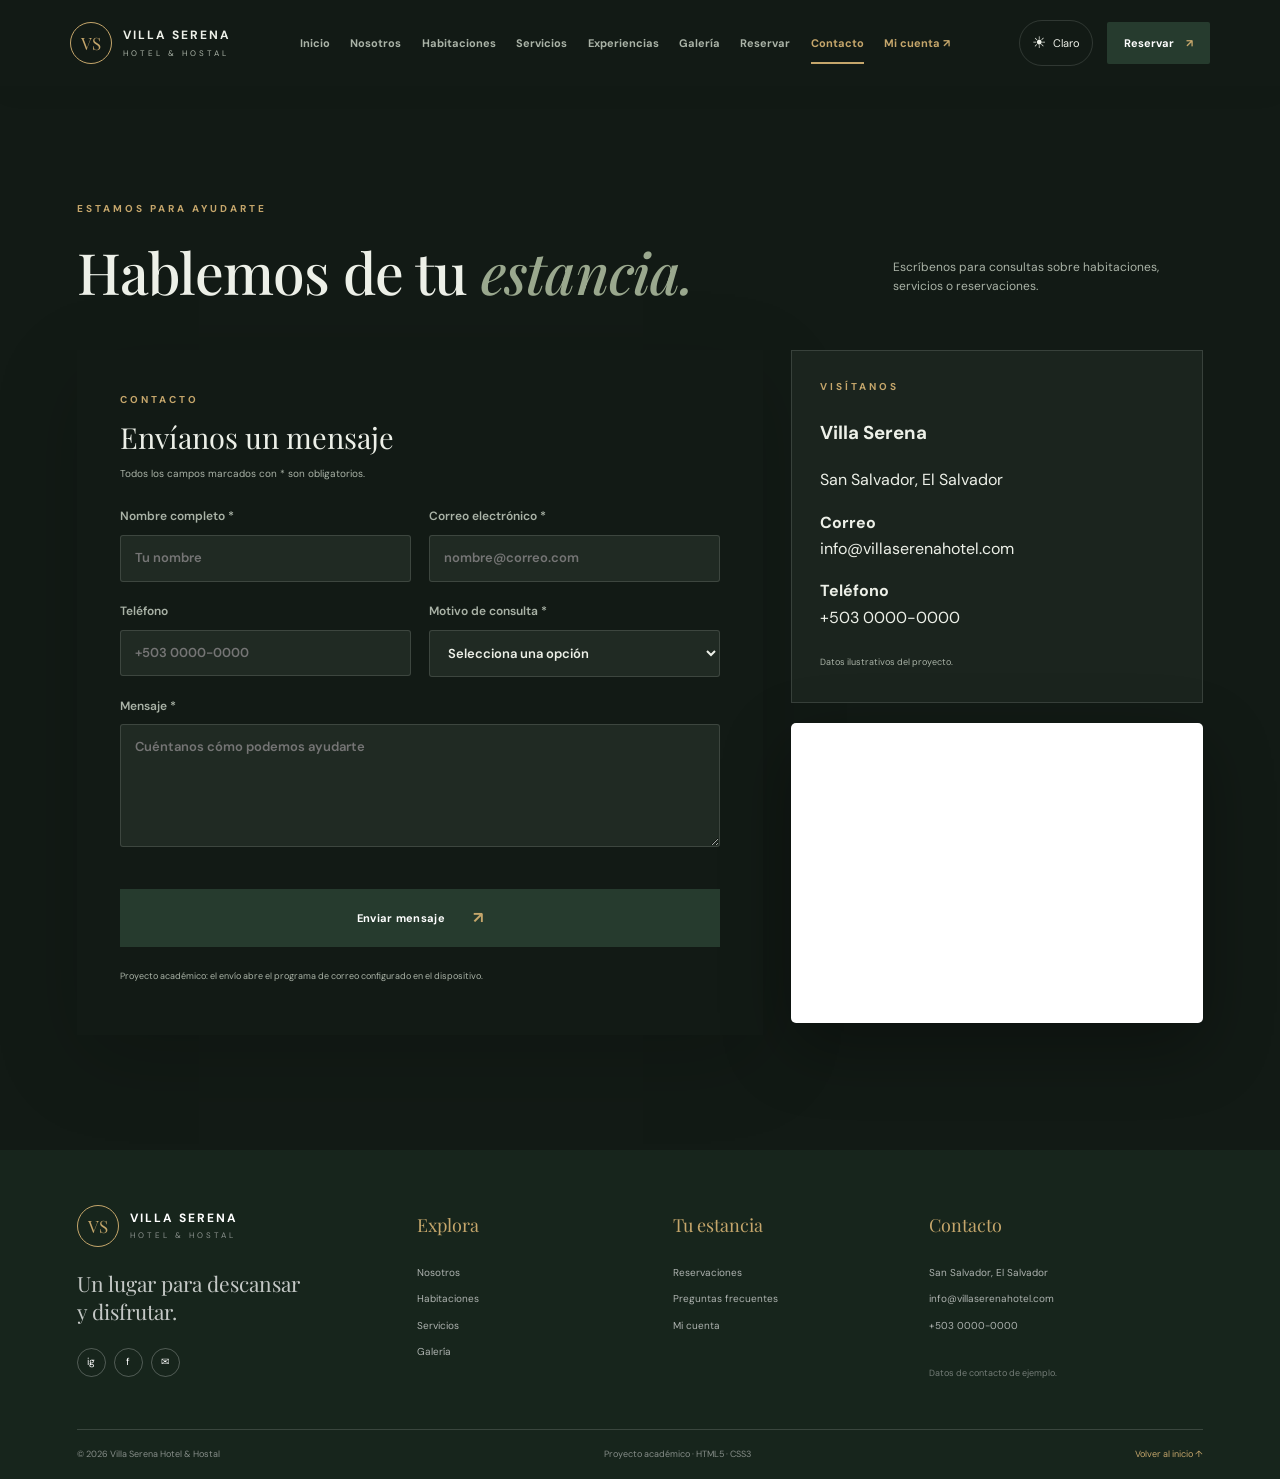
<file: contacto.html>
<!DOCTYPE html>
<html lang="es"><head><meta charset="utf-8"/><meta content="width=device-width, initial-scale=1.0" name="viewport"/><meta content="Villa Serena Hotel &amp; Hostal: un lugar para descansar y disfrutar." name="description"/><meta content="#263b2e" name="theme-color"/><title>Villa Serena | Contacto</title><link href="https://fonts.googleapis.com" rel="preconnect"/><link crossorigin="" href="https://fonts.gstatic.com" rel="preconnect"/><link href="https://fonts.googleapis.com/css2?family=DM+Sans:wght@400;500;600;700&amp;family=Playfair+Display:wght@500;600;700&amp;display=swap" rel="stylesheet"/><link href="css/styles.css" rel="stylesheet"/><script defer src="js/script.js"></script></head><body class="dark" data-page="contacto.html"><header class="site-header" id="inicio">
<a aria-label="Villa Serena, ir al inicio" class="brand" href="index.html" id="brand-home">
<span class="brand-mark">VS</span><span><strong>VILLA SERENA</strong><small>HOTEL &amp; HOSTAL</small></span>
</a>

<button aria-expanded="false" aria-label="Abrir menú" class="menu-toggle" id="menu-toggle" type="button"><span></span><span></span><span></span></button>
<nav aria-label="Navegación principal" class="main-nav" id="main-nav"><a href="index.html">Inicio</a><a href="nosotros.html">Nosotros</a><a href="habitaciones.html">Habitaciones</a><a href="servicios.html">Servicios</a><a href="experiencias.html">Experiencias</a><a href="galeria.html">Galería</a><a href="reservar.html">Reservar</a><a href="contacto.html" aria-current="page">Contacto</a><a class="nav-login" href="login.html">Mi cuenta ↗</a></nav>
<div class="header-actions">
<button aria-label="Activar modo claro" aria-pressed="true" class="theme-toggle" id="theme-toggle" type="button"><span id="theme-icon">☀</span><span class="theme-label">Claro</span></button>
<a class="header-book" href="reservar.html">Reservar <span>↗</span></a>
</div>
</header><main>
<section class="contact-section section-wrap section-pad" id="contacto">
<div class="section-heading"><div><p class="eyebrow eyebrow-dark">ESTAMOS PARA AYUDARTE</p><h2>Hablemos de tu <em>estancia.</em></h2></div><p>Escríbenos para consultas sobre habitaciones, servicios o reservaciones.</p></div>
<div class="contact-layout">
<form class="booking-form contact-form" action="mailto:info@villaserenahotel.com" method="post" enctype="text/plain">
<div class="form-top"><div><p class="eyebrow eyebrow-dark">CONTACTO</p><h3>Envíanos un mensaje</h3></div></div>
<p class="form-subtitle">Todos los campos marcados con * son obligatorios.</p>
<div class="form-grid">
<label>Nombre completo *<input name="nombre" type="text" placeholder="Tu nombre" minlength="3" required></label>
<label>Correo electrónico *<input name="correo" type="email" placeholder="nombre@correo.com" required></label>
<label>Teléfono<input name="telefono" type="tel" placeholder="+503 0000-0000" pattern="[+0-9 ()-]{8,}" ></label>
<label>Motivo de consulta *<select name="motivo" required><option value="">Selecciona una opción</option><option>Reservación</option><option>Habitaciones</option><option>Servicios</option><option>Otro</option></select></label>
<label class="full-field">Mensaje *<textarea name="mensaje" rows="5" placeholder="Cuéntanos cómo podemos ayudarte" required></textarea></label>
</div>
<button class="button button-dark submit-booking" type="submit">Enviar mensaje <span>↗</span></button>
<p class="demo-note">Proyecto académico: el envío abre el programa de correo configurado en el dispositivo.</p>
</form>
<aside class="contact-aside">
<div class="contact-info-card"><p class="eyebrow eyebrow-dark">VISÍTANOS</p><h3>Villa Serena</h3><p>San Salvador, El Salvador</p><p><strong>Correo</strong><br><a href="mailto:info@villaserenahotel.com">info@villaserenahotel.com</a></p><p><strong>Teléfono</strong><br><a href="tel:+50300000000">+503 0000-0000</a></p><small class="demo-note">Datos ilustrativos del proyecto.</small></div>
<div class="map-frame"><iframe title="Mapa de referencia de San Salvador" src="https://www.google.com/maps?q=San%20Salvador%2C%20El%20Salvador&output=embed" loading="lazy" referrerpolicy="no-referrer-when-downgrade"></iframe></div>
</aside>
</div>
</section>
</main><footer class="site-footer" id="contacto"><div class="footer-main section-wrap"><div class="footer-brand-col"><a class="brand brand-footer" href="index.html" id="footer-home"><span class="brand-mark">VS</span><span><strong>VILLA SERENA</strong><small>HOTEL &amp; HOSTAL</small></span></a><p>Un lugar para descansar<br/>y disfrutar.</p><div class="social-links"><a aria-label="Instagram" href="https://www.instagram.com/" target="_blank" rel="noopener noreferrer">ig</a><a aria-label="Facebook" href="https://www.facebook.com/" target="_blank" rel="noopener noreferrer">f</a><a aria-label="Correo" href="mailto:info@villaserenahotel.com">✉</a></div></div><div><h3>Explora</h3><a href="nosotros.html">Nosotros</a><a href="habitaciones.html">Habitaciones</a><a href="servicios.html">Servicios</a><a href="galeria.html">Galería</a></div><div><h3>Tu estancia</h3><a href="reservar.html">Reservaciones</a><a href="informacion.html">Preguntas frecuentes</a><a href="login.html">Mi cuenta</a></div><div><h3>Contacto</h3><span>San Salvador, El Salvador</span><a href="mailto:info@villaserenahotel.com">info@villaserenahotel.com</a><span>+503 0000-0000</span><small class="demo-note">Datos de contacto de ejemplo.</small></div></div><div class="footer-bottom section-wrap"><span>© 2026 Villa Serena Hotel &amp; Hostal</span><span>Proyecto académico · HTML5 · CSS3</span><a href="index.html" id="footer-top">Volver al inicio ↑</a></div></footer></body></html>
</file>
<file: css/styles.css>
/* VILLA SERENA — estilos principales */
:root{--green:#263b2e;--green-2:#3e5946;--sage:#9aa88e;--cream:#f5f2e9;--paper:#fffdf8;--gold:#c5a66b;--ink:#263129;--muted:#73796f;--line:rgba(38,59,46,.14);--shadow:0 24px 70px rgba(27,43,32,.12);--ease:cubic-bezier(.2,.75,.25,1);color-scheme:light}
*{box-sizing:border-box}html{scroll-behavior:smooth;scroll-padding-top:90px}body{margin:0;background:var(--paper);color:var(--ink);font-family:"DM Sans",sans-serif;line-height:1.65;overflow-x:hidden;transition:background .45s,color .45s}body.dark{--cream:#1b241e;--paper:#121a15;--ink:#edf0e8;--muted:#aab3a7;--line:rgba(235,242,231,.14);--shadow:0 24px 70px rgba(0,0,0,.32);color-scheme:dark}img{display:block;width:100%;height:100%;object-fit:cover}a{color:inherit;text-decoration:none}button,input,select{font:inherit}button{cursor:pointer}.page-progress{position:fixed;z-index:1000;top:0;left:0;height:3px;width:0;background:var(--gold)}.site-header{height:86px;padding:0 5.5%;display:flex;align-items:center;justify-content:space-between;gap:28px;background:var(--paper);position:sticky;top:0;z-index:100;box-shadow:0 5px 28px rgba(0,0,0,.045);transition:height .3s,background .4s}.site-header.scrolled{height:72px}.brand{display:flex;align-items:center;gap:11px;flex-shrink:0}.brand-mark{width:42px;height:42px;border:1px solid var(--gold);border-radius:50%;display:grid;place-items:center;font-family:"Playfair Display",serif;font-size:17px;color:var(--gold)}.brand strong,.brand small{display:block;line-height:1.3;letter-spacing:2px}.brand strong{font-size:12px}.brand small{font-size:8px;letter-spacing:3px;color:var(--muted);margin-top:4px}.main-nav{display:flex;align-items:center;gap:clamp(12px,1.6vw,25px)}.main-nav a{font-size:11px;font-weight:700;color:var(--muted);position:relative;white-space:nowrap}.main-nav a:after{content:"";position:absolute;left:0;bottom:-8px;width:100%;height:1px;background:var(--gold);transform:scaleX(0);transform-origin:right;transition:transform .35s var(--ease)}.main-nav a:hover,.main-nav a.active{color:var(--ink)}.main-nav a:hover:after,.main-nav a.active:after{transform:scaleX(1);transform-origin:left}.main-nav .nav-login{color:var(--green-2)}body.dark .main-nav .nav-login{color:var(--gold)}.header-actions{display:flex;align-items:center;gap:14px}.theme-toggle{border:1px solid var(--line);background:transparent;color:var(--ink);border-radius:30px;padding:9px 12px;font-size:11px;display:flex;align-items:center;gap:7px;transition:.3s}.theme-toggle:hover{border-color:var(--gold);transform:translateY(-2px)}#theme-icon{font-size:16px}.header-book{background:var(--green);color:#fff;padding:12px 17px;border-radius:2px;font-size:11px;font-weight:700;white-space:nowrap}.header-book span{margin-left:9px;color:var(--gold)}.menu-toggle{display:none;background:none;border:0;color:var(--ink)}.hero{height:min(790px,calc(100vh - 86px));min-height:620px;position:relative;display:flex;align-items:center;overflow:hidden;background:#263b2e;color:white}.hero-bg{position:absolute;inset:0;background:url("https://images.unsplash.com/photo-1611892440504-42a792e24d32?auto=format&fit=crop&w=2200&q=90") center 55%/cover;transform:scale(1.08);animation:heroZoom 13s ease-out forwards}.hero-overlay{position:absolute;inset:0;background:linear-gradient(90deg,rgba(14,29,20,.84),rgba(18,34,25,.54) 48%,rgba(18,34,25,.08)),linear-gradient(0deg,rgba(10,20,14,.35),transparent 45%)}.hero-content{position:relative;z-index:2;width:min(700px,80%);margin-left:11%;padding:70px 0}.eyebrow{font-size:10px;font-weight:700;letter-spacing:3px;color:var(--gold);margin:0 0 22px}.eyebrow-dark{color:var(--green-2)}body.dark .eyebrow-dark{color:var(--gold)}.eyebrow-line{display:inline-block;width:32px;height:1px;background:var(--gold);vertical-align:middle;margin-right:10px}.hero h1,.closing-banner h2{font:500 clamp(56px,7vw,100px)/.99 "Playfair Display",serif;letter-spacing:-2px;margin:0 0 27px}.hero h1 em,.booking-copy h2 em,.closing-banner h2 em{color:#d9c49b;font-weight:500}.hero-description{max-width:430px;color:rgba(255,255,255,.78);font-size:14px;margin-bottom:34px}.hero-actions{display:flex;align-items:center;gap:28px}.button{display:inline-flex;align-items:center;justify-content:center;gap:28px;padding:16px 21px;border:0;font-size:11px;font-weight:700;letter-spacing:.3px;transition:transform .35s var(--ease),box-shadow .35s,background .3s;position:relative;overflow:hidden}.button:before{content:"";position:absolute;inset:0;background:rgba(255,255,255,.13);transform:translateX(-110%) skewX(-18deg);transition:transform .55s}.button:hover:before{transform:translateX(110%) skewX(-18deg)}.button:hover{transform:translateY(-4px);box-shadow:0 12px 30px rgba(0,0,0,.18)}.button span{font-size:16px;color:var(--gold)}.button-light{background:#f8f5ec;color:var(--green)}.button-dark{background:var(--green);color:#fff}.hero-play{font-size:11px;color:#fff;display:flex;align-items:center;gap:11px}.play-icon{width:34px;height:34px;border:1px solid rgba(255,255,255,.6);border-radius:50%;display:grid;place-items:center;font-size:9px;padding-left:2px;transition:.3s}.hero-play:hover .play-icon{background:var(--gold);border-color:var(--gold);transform:scale(1.12)}.hero-side-note{position:absolute;right:5.5%;top:50%;writing-mode:vertical-rl;font-size:9px;letter-spacing:3px;color:rgba(255,255,255,.72)}.hero-side-note span{color:var(--gold);padding:9px 0}.scroll-cue{position:absolute;bottom:35px;left:11%;font-size:8px;letter-spacing:2px;color:rgba(255,255,255,.7);display:flex;align-items:center;gap:12px}.scroll-cue span{width:34px;height:1px;background:var(--gold)}.hero-index{position:absolute;bottom:34px;right:6%;font-size:10px;color:rgba(255,255,255,.6)}.hero-index strong{color:var(--gold);font-size:17px}.hero-index span{padding:0 7px}.ticker{overflow:hidden;background:var(--green);color:#f4efe3;padding:16px 0}.ticker-track{width:max-content;display:flex;align-items:center;gap:35px;animation:ticker 34s linear infinite}.ticker span{font:italic 17px "Playfair Display",serif;letter-spacing:1px}.ticker b{color:var(--gold);font-size:15px}.section-wrap{width:min(1180px,88%);margin-inline:auto}.section-pad{padding-top:115px;padding-bottom:115px}.intro{display:grid;grid-template-columns:1fr 1fr;gap:11%;align-items:center}.intro-visual{height:570px;position:relative}.intro-visual>img{box-shadow:var(--shadow)}.floating-note{position:absolute;right:-35px;bottom:42px;background:var(--paper);color:var(--ink);padding:20px 24px;display:flex;gap:13px;align-items:center;box-shadow:var(--shadow)}.note-star{font-size:29px;color:var(--gold)}.floating-note strong,.floating-note small{display:block}.floating-note strong{font:19px "Playfair Display",serif}.floating-note small{font-size:10px;color:var(--muted)}.vertical-label{position:absolute;left:-28px;top:25px;writing-mode:vertical-rl;letter-spacing:3px;font-size:8px;color:var(--muted)}h2{font:500 clamp(36px,4.5vw,57px)/1.1 "Playfair Display",serif;letter-spacing:-.8px;margin:0 0 24px}h2 em{color:var(--sage);font-weight:500}.intro-copy>p:not(.eyebrow){font-size:13px;color:var(--muted);max-width:480px}.muted-copy{margin-bottom:27px}.text-link{display:inline-flex;gap:22px;align-items:center;border-bottom:1px solid var(--gold);padding-bottom:9px;font-size:11px;font-weight:700;margin-top:14px}.text-link span{color:var(--gold);font-size:17px;transition:transform .3s}.text-link:hover span{transform:translate(4px,-3px)}.intro-stats{display:flex;gap:32px;border-top:1px solid var(--line);margin-top:38px;padding-top:24px}.intro-stats div{display:flex;flex-direction:column}.intro-stats strong{font:27px "Playfair Display",serif;color:var(--green-2)}body.dark .intro-stats strong{color:var(--gold)}.intro-stats span{font-size:9px;color:var(--muted)}.values-strip{background:var(--cream);padding:34px 8%;display:grid;grid-template-columns:repeat(3,1fr);gap:30px}.value-item{display:flex;align-items:flex-start;gap:17px;justify-content:center}.value-item>span{font:23px "Playfair Display",serif;color:var(--gold)}.value-item h3{font:19px "Playfair Display",serif;margin:0 0 2px}.value-item p{font-size:10px;color:var(--muted);margin:0}.section-heading{display:flex;justify-content:space-between;align-items:end;gap:50px;margin-bottom:48px}.section-heading h2{margin-bottom:0}.section-heading>p{max-width:310px;color:var(--muted);font-size:12px;margin:0 0 5px}.room-grid{display:grid;grid-template-columns:repeat(3,1fr);gap:24px}.room-card{background:var(--cream);transition:transform .45s var(--ease),box-shadow .45s;transform-style:preserve-3d}.room-card:hover{transform:translateY(-11px);box-shadow:var(--shadow)}.room-photo{height:270px;position:relative;overflow:hidden}.room-photo img{transition:transform .9s var(--ease),filter .5s}.room-card:hover .room-photo img{transform:scale(1.09);filter:saturate(1.08)}.room-tag{position:absolute;top:17px;left:17px;background:var(--green);color:white;padding:7px 10px;font-size:8px;letter-spacing:1px}.room-tag-gold{background:var(--gold);color:#1e2b20}.photo-number{position:absolute;right:16px;bottom:14px;color:#fff;font-size:9px;letter-spacing:2px;text-shadow:0 2px 5px #000}.room-info{padding:25px 23px 22px}.room-title{display:flex;justify-content:space-between;align-items:center;gap:8px}.room-title h3{font:22px "Playfair Display",serif;margin:0}.room-title>span{font-size:9px;color:var(--muted);white-space:nowrap}.room-info>p{font-size:11px;color:var(--muted);min-height:37px}.room-info ul{list-style:none;padding:0;margin:20px 0;border-top:1px solid var(--line);border-bottom:1px solid var(--line);display:grid;grid-template-columns:1fr 1fr;gap:9px;padding-block:14px}.room-info li{font-size:10px;color:var(--muted)}.room-info li:before{content:"✳";color:var(--gold);margin-right:7px}.room-bottom{display:flex;align-items:center;justify-content:space-between;gap:8px}.room-bottom p{margin:0}.room-bottom strong{font:29px "Playfair Display",serif}.room-bottom p span{font-size:10px;color:var(--muted)}.choose-room{background:none;border:0;border-bottom:1px solid var(--gold);padding:8px 0;color:var(--ink);font-size:10px;font-weight:700}.choose-room span{color:var(--gold);margin-left:7px}.demo-note{font-size:9px;color:var(--muted);margin-top:22px}.services-section{background:var(--green);color:#fff}.services-section .section-heading>p{color:rgba(255,255,255,.6)}.services-section .section-heading h2 em{color:#c6b48f}.service-grid{display:grid;grid-template-columns:repeat(3,1fr);border-top:1px solid rgba(255,255,255,.18);border-left:1px solid rgba(255,255,255,.18)}.service-card{min-height:235px;padding:30px 28px;position:relative;border-right:1px solid rgba(255,255,255,.18);border-bottom:1px solid rgba(255,255,255,.18);overflow:hidden;transition:background .4s,transform .4s}.service-card:before{content:"";position:absolute;inset:100% 0 0;background:rgba(255,255,255,.07);transition:inset .45s var(--ease)}.service-card:hover:before{inset:0}.service-card:hover{transform:translateY(-4px)}.service-icon{font-size:27px;color:var(--gold);display:block;margin-bottom:25px;transition:transform .5s}.service-card:hover .service-icon{transform:rotate(15deg) scale(1.2)}.service-no{position:absolute;right:25px;top:34px;font-size:9px;color:rgba(255,255,255,.45)}.service-card h3{font:22px "Playfair Display",serif;margin:0 0 9px;position:relative}.service-card p{font-size:11px;color:rgba(255,255,255,.62);max-width:250px;position:relative}.service-arrow{position:absolute;right:26px;bottom:24px;color:var(--gold);opacity:0;transform:translate(-7px,7px);transition:.35s}.service-card:hover .service-arrow{opacity:1;transform:none}.services-section .demo-note{color:rgba(255,255,255,.45)}.experience-feature{display:grid;grid-template-columns:1.1fr .9fr;gap:9%;align-items:center}.experience-image{height:570px;position:relative}.experience-image:after{content:"";position:absolute;inset:18px -18px -18px 18px;border:1px solid var(--gold);z-index:-1}.image-caption{position:absolute;bottom:22px;left:22px;background:var(--paper);color:var(--ink);padding:10px 14px;font-size:8px;letter-spacing:2px}.experience-copy>p:not(.eyebrow){font-size:12px;color:var(--muted)}.experience-list{margin:28px 0}.experience-list>div{display:flex;align-items:center;gap:15px;border-bottom:1px solid var(--line);padding:12px 0}.experience-list>div>span{color:var(--gold);font-size:19px}.experience-list p{margin:0}.experience-list strong,.experience-list small{display:block}.experience-list strong{font:17px "Playfair Display",serif}.experience-list small{font-size:10px;color:var(--muted)}.gallery-section{background:var(--cream)}.gallery-grid{display:grid;grid-template-columns:1.15fr 1fr 1fr;grid-template-rows:230px 230px;gap:17px}.gallery-item{padding:0;border:0;background:none;position:relative;overflow:hidden;text-align:left;cursor:zoom-in}.gallery-item:after{content:"";position:absolute;inset:35% 0 0;background:linear-gradient(transparent,rgba(0,0,0,.68))}.gallery-item img{transition:transform .9s var(--ease),filter .5s}.gallery-item:hover img{transform:scale(1.09);filter:brightness(.86)}.gallery-tall{grid-row:span 2}.gallery-item>span{position:absolute;z-index:2;bottom:20px;left:21px;color:#fff;font-size:9px;letter-spacing:1px}.gallery-item>span b{font:19px "Playfair Display",serif;display:block;letter-spacing:0}.testimonial-section{background:var(--cream)}.testimonial-inner{display:grid;grid-template-columns:.8fr 1.2fr;gap:10%;align-items:center}.testimonial-heading>p:not(.eyebrow){font-size:12px;color:var(--muted);max-width:300px}.testimonial-card{background:var(--paper);padding:48px 52px;box-shadow:var(--shadow);position:relative}.quote-mark{font:90px/.7 "Playfair Display",serif;color:var(--gold)}.testimonial-card blockquote{font:25px/1.45 "Playfair Display",serif;margin:20px 0 30px}.quote-author{display:flex;align-items:center;gap:12px;border-top:1px solid var(--line);padding-top:20px}.avatar{width:39px;height:39px;background:var(--green);color:white;border-radius:50%;display:grid;place-items:center;font:18px "Playfair Display",serif}.quote-author strong,.quote-author small{display:block}.quote-author strong{font-size:11px}.quote-author small{font-size:9px;color:var(--muted)}.quote-stars{margin-left:auto;color:var(--gold);letter-spacing:3px;font-size:12px}.testimonial-dots{display:flex;gap:7px;position:absolute;right:30px;top:35px}.testimonial-dots i{width:5px;height:5px;border-radius:50%;background:var(--line)}.testimonial-dots i.active{background:var(--gold);width:17px;border-radius:5px}.booking-section{background:var(--green);color:#fff}.booking-wrap{display:grid;grid-template-columns:.75fr 1.25fr;gap:9%;align-items:center}.booking-copy h2{font-size:clamp(48px,5.5vw,70px)}.booking-copy>p:not(.eyebrow){font-size:12px;color:rgba(255,255,255,.65);max-width:300px;margin-bottom:36px}.booking-detail{display:flex;align-items:center;gap:15px;border-top:1px solid rgba(255,255,255,.17);padding:14px 0;font-size:11px}.booking-detail span{font:18px "Playfair Display",serif;color:var(--gold)}.booking-help{display:flex;gap:13px;align-items:center;margin-top:35px}.booking-help>span{font-size:23px;color:var(--gold)}.booking-help p{margin:0}.booking-help strong,.booking-help small{display:block}.booking-help strong{font:17px "Playfair Display",serif}.booking-help small{font-size:9px;color:rgba(255,255,255,.58)}.booking-form{background:var(--paper);color:var(--ink);padding:42px 43px;box-shadow:0 25px 80px rgba(0,0,0,.17)}.form-top{display:flex;justify-content:space-between;align-items:center}.form-top .eyebrow{margin-bottom:9px}.form-top h3{font:29px "Playfair Display",serif;margin:0}.form-step{font-size:10px;color:var(--gold)}.form-step i{color:var(--muted);font-style:normal}.form-subtitle{font-size:10px;color:var(--muted);margin:10px 0 25px}.form-grid{display:grid;grid-template-columns:1fr 1fr;gap:17px 15px}.form-grid label,.login-form label{font-size:10px;font-weight:700;color:var(--muted);display:flex;flex-direction:column;gap:7px}.form-grid input,.form-grid select,.login-form input{width:100%;border:1px solid var(--line);background:var(--paper);color:var(--ink);padding:12px 13px;outline:0;border-radius:0;font-size:11px;transition:border .25s,box-shadow .25s}.form-grid input:focus,.form-grid select:focus,.login-form input:focus{border-color:var(--gold);box-shadow:0 0 0 3px rgba(197,166,107,.15)}.form-grid input:invalid:not(:placeholder-shown){border-color:#c66b61}.full-field{grid-column:1/-1}.estimate{background:var(--cream);padding:14px 17px;display:flex;flex-direction:column;justify-content:center}.estimate>span{font-size:8px;letter-spacing:2px;color:var(--muted)}.estimate strong{font:30px "Playfair Display",serif;color:var(--green-2)}body.dark .estimate strong{color:var(--gold)}.estimate small{font-size:9px;color:var(--muted)}.field-error{color:#bd5a50;font-size:9px;min-height:10px}.booking-message,.login-message{font-size:10px;color:var(--green-2);min-height:16px}body.dark .booking-message,body.dark .login-message{color:var(--gold)}.submit-booking{width:100%;margin-top:5px}.booking-form .demo-note{font-size:9px}.faq-section{display:grid;grid-template-columns:.8fr 1.2fr;gap:10%;align-items:start}.faq-section .section-heading{display:block;margin:0}.faq-section .section-heading>p{margin-top:20px}.faq-list{border-top:1px solid var(--line)}.faq-item{border-bottom:1px solid var(--line);padding:0 3px}.faq-item summary{list-style:none;cursor:pointer;padding:22px 0;font:19px "Playfair Display",serif;display:flex;justify-content:space-between;gap:20px}.faq-item summary::-webkit-details-marker{display:none}.faq-item summary span{font:22px "DM Sans",sans-serif;color:var(--gold);transition:transform .3s}.faq-item[open] summary span{transform:rotate(45deg)}.faq-item p{font-size:11px;color:var(--muted);max-width:550px;margin:0 0 22px;animation:fadeUp .35s both}.closing-banner{position:relative;overflow:hidden;text-align:center;padding:100px 20px;background:linear-gradient(rgba(24,43,30,.83),rgba(24,43,30,.86)),url("https://images.unsplash.com/photo-1600607687939-ce8a6c25118c?auto=format&fit=crop&w=2000&q=85") center/cover;color:#fff}.closing-banner .eyebrow{position:relative}.closing-banner h2{position:relative;font-size:clamp(48px,6vw,75px);margin-bottom:30px}.closing-orb{position:absolute;width:340px;height:340px;border:1px solid rgba(197,166,107,.25);border-radius:50%;left:calc(50% - 170px);top:50%;transform:translateY(-50%);box-shadow:0 0 0 35px rgba(197,166,107,.035),0 0 0 70px rgba(197,166,107,.025)}.closing-banner .button{position:relative}.login-card{display:grid;grid-template-columns:.9fr 1.1fr;box-shadow:var(--shadow);background:var(--cream)}.login-side{background:var(--green);color:#fff;padding:55px;position:relative;overflow:hidden}.login-side h2{font-size:48px}.login-side h2 em{color:var(--gold)}.login-side>p:not(.eyebrow){font-size:11px;color:rgba(255,255,255,.65)}.login-decoration{font:100px "Playfair Display",serif;color:rgba(255,255,255,.08);margin-top:35px}.login-decoration span{font-size:30px;color:var(--gold);vertical-align:top}.login-form{padding:50px 60px;display:flex;flex-direction:column;gap:15px}.login-form .eyebrow{margin:0}.login-form h2{font-size:34px;margin-bottom:5px}.password-wrap{position:relative}.password-wrap input{padding-right:45px}.password-wrap button{position:absolute;right:8px;top:50%;transform:translateY(-50%);border:0;background:none;color:var(--muted)}.login-form .button{margin-top:5px}.site-footer{background:#17251c;color:#fff;padding:55px 0 0}.footer-main{display:grid;grid-template-columns:1.4fr 1fr 1fr 1.3fr;gap:45px;padding-bottom:48px}.brand-footer strong{color:#fff}.brand-footer small{color:rgba(255,255,255,.5)}.footer-brand-col>p{font:21px/1.35 "Playfair Display",serif;color:rgba(255,255,255,.75);margin:22px 0}.social-links{display:flex;gap:8px}.social-links a{width:29px;height:29px;border:1px solid rgba(255,255,255,.25);border-radius:50%;display:grid;place-items:center;font-size:10px;transition:.3s}.social-links a:hover{background:var(--gold);color:#17251c}.footer-main h3{font:18px "Playfair Display",serif;margin:8px 0 18px;color:var(--gold)}.footer-main>div:not(:first-child){display:flex;flex-direction:column;align-items:flex-start;gap:10px}.footer-main>div>a:not(.brand),.footer-main>div>span{font-size:10px;color:rgba(255,255,255,.65)}.footer-main a:hover{color:var(--gold)}.footer-main .demo-note{color:rgba(255,255,255,.4)}.footer-bottom{border-top:1px solid rgba(255,255,255,.15);padding:17px 0;display:flex;justify-content:space-between;gap:20px;font-size:9px;color:rgba(255,255,255,.48)}.footer-bottom a{color:var(--gold)}.back-to-top{position:fixed;right:25px;bottom:26px;width:44px;height:44px;border:1px solid var(--gold);background:var(--green);color:#fff;font-size:20px;z-index:90;opacity:0;visibility:hidden;transform:translateY(15px);transition:.3s}.back-to-top.visible{opacity:1;visibility:visible;transform:none}.back-to-top:hover{background:var(--gold);color:var(--green);transform:translateY(-4px)}.floating-book{position:fixed;left:24px;bottom:25px;z-index:80;background:var(--paper);color:var(--ink);box-shadow:var(--shadow);padding:12px 17px;border-radius:30px;font-size:10px;font-weight:700;opacity:0;visibility:hidden;transform:translateY(15px);transition:.35s}.floating-book.visible{opacity:1;visibility:visible;transform:none}.floating-book span{color:var(--gold);margin-right:7px}.lightbox{position:fixed;inset:0;background:rgba(7,13,9,.92);z-index:300;display:grid;place-items:center;padding:6vw;opacity:0;visibility:hidden;transition:.3s}.lightbox.open{opacity:1;visibility:visible}.lightbox img{width:auto;height:auto;max-width:min(100%,1100px);max-height:85vh;object-fit:contain;box-shadow:0 20px 70px #000}.lightbox button{position:absolute;right:35px;top:22px;background:none;border:0;color:#fff;font-size:40px}.toast{position:fixed;left:50%;bottom:25px;transform:translate(-50%,20px);background:var(--green);color:#fff;padding:12px 20px;font-size:11px;z-index:400;opacity:0;visibility:hidden;transition:.3s;box-shadow:var(--shadow)}.toast.show{opacity:1;visibility:visible;transform:translate(-50%,0)}.reveal{opacity:0;transform:translateY(35px);transition:opacity .8s var(--ease),transform .8s var(--ease)}.reveal.is-visible,.reveal.visible{opacity:1;transform:none}.room-card.reveal:nth-child(2),.service-card.reveal:nth-child(2){transition-delay:.12s}.room-card.reveal:nth-child(3),.service-card.reveal:nth-child(3){transition-delay:.24s}.service-card.reveal:nth-child(4){transition-delay:.08s}.service-card.reveal:nth-child(5){transition-delay:.16s}.service-card.reveal:nth-child(6){transition-delay:.24s}@keyframes heroZoom{to{transform:scale(1)}}@keyframes ticker{to{transform:translateX(-50%)}}@keyframes fadeUp{from{opacity:0;transform:translateY(10px)}to{opacity:1;transform:none}}@media(prefers-reduced-motion:reduce){*,*:before,*:after{scroll-behavior:auto!important;animation-duration:.01ms!important;animation-iteration-count:1!important;transition-duration:.01ms!important}.reveal{opacity:1;transform:none}}
@media(max-width:1150px){.site-header{padding-inline:4%}.main-nav{gap:11px}.main-nav a{font-size:10px}.header-book{display:none}.header-actions{margin-left:auto}.section-wrap{width:90%}}
@media(max-width:900px){.site-header{height:75px}.menu-toggle{display:flex;flex-direction:column;gap:5px;order:3;padding:8px}.menu-toggle span{width:23px;height:2px;background:var(--ink);transition:.3s}.main-nav{position:absolute;left:0;right:0;top:100%;background:var(--paper);padding:20px 6%;display:none;flex-direction:column;align-items:flex-start;gap:18px;box-shadow:0 18px 25px rgba(0,0,0,.08)}.main-nav.open{display:flex}.main-nav a{font-size:12px}.header-actions{margin-left:auto}.hero{min-height:600px;height:75vh}.intro{gap:7%}.intro-visual,.experience-image{height:470px}.room-grid{gap:14px}.room-info{padding:20px 16px}.room-title{align-items:flex-start;flex-direction:column}.room-info ul{grid-template-columns:1fr}.booking-wrap{gap:5%}.booking-form{padding:32px 27px}.footer-main{gap:25px}}
@media(max-width:680px){html{scroll-padding-top:72px}.site-header{padding-inline:5%;gap:10px}.brand-mark{width:36px;height:36px}.brand strong{font-size:10px}.brand small{font-size:7px}.theme-toggle{padding:8px 9px}.theme-label{display:none}.hero{min-height:650px;height:calc(88vh - 70px)}.hero-content{margin-left:7%;width:86%;padding:55px 0}.hero h1{font-size:clamp(53px,13vw,75px)}.hero-description{font-size:12px;max-width:330px}.hero-actions{align-items:flex-start;flex-direction:column;gap:20px}.hero-side-note{right:4%;font-size:7px}.scroll-cue{left:7%;bottom:25px;font-size:7px}.hero-index{bottom:24px}.section-pad{padding-top:75px;padding-bottom:75px}.section-wrap{width:88%}.intro,.experience-feature,.booking-wrap,.testimonial-inner,.faq-section{grid-template-columns:1fr;gap:45px}.intro-visual{height:390px;width:90%;margin-left:4%}.floating-note{right:-25px;bottom:25px;padding:14px 17px}.vertical-label{left:-19px}.intro-copy{padding-top:10px}.intro-stats{gap:20px}.intro-stats strong{font-size:23px}.intro-stats span{font-size:8px}.values-strip{padding:30px 8%;grid-template-columns:1fr;gap:22px}.value-item{justify-content:flex-start}.section-heading{display:block;margin-bottom:32px}.section-heading>p{margin-top:16px}.room-grid{grid-template-columns:1fr;gap:22px}.room-photo{height:250px}.room-title{flex-direction:row;align-items:center}.room-info ul{grid-template-columns:1fr 1fr}.service-grid{grid-template-columns:1fr 1fr}.service-card{min-height:220px;padding:23px 18px}.service-card h3{font-size:19px}.service-card p{font-size:10px}.experience-image{height:370px;width:93%}.gallery-grid{grid-template-columns:1fr 1fr;grid-template-rows:230px 180px}.gallery-tall{grid-row:span 2}.gallery-item>span{left:12px;bottom:13px}.gallery-item>span b{font-size:15px}.testimonial-card{padding:34px 25px}.testimonial-card blockquote{font-size:21px}.quote-stars{font-size:9px;letter-spacing:1px}.booking-form{padding:28px 20px}.form-grid{grid-template-columns:1fr}.full-field{grid-column:auto}.faq-section{gap:20px}.faq-item summary{font-size:17px}.closing-banner{padding:80px 15px}.login-card{grid-template-columns:1fr}.login-side{padding:38px 30px}.login-side h2{font-size:40px}.login-decoration{font-size:65px;margin-top:5px}.login-form{padding:35px 27px}.footer-main{grid-template-columns:1fr 1fr;gap:35px 20px}.footer-bottom{flex-wrap:wrap;font-size:8px}.floating-book{left:12px;bottom:13px;padding:10px 13px}.back-to-top{right:13px;bottom:13px;width:40px;height:40px}.ticker{padding:12px 0}.ticker-track{gap:22px}.ticker span{font-size:14px}}
@media(max-width:390px){.header-actions{gap:4px}.theme-toggle{border:0}.service-grid{grid-template-columns:1fr}.service-card{min-height:190px}.gallery-grid{grid-template-columns:1fr;grid-template-rows:230px 190px 190px}.gallery-tall{grid-row:auto}.intro-stats{gap:13px}.intro-stats span{max-width:75px}.footer-main{grid-template-columns:1fr}}

/* Fix: compatible visibility class used by the multipage script. */
.reveal.visible{opacity:1;transform:none}

/* Mejoras de navegación, galería y acceso */
.main-nav a.active{color:var(--gold);font-weight:700}
.main-nav a.active:after{transform:scaleX(1);transform-origin:left;height:2px}
.main-nav a:focus-visible,.gallery-item:focus-visible,.button:focus-visible,button:focus-visible,a:focus-visible,input:focus-visible,select:focus-visible{outline:2px solid var(--gold);outline-offset:4px}
.gallery-item{border:0;text-align:left;color:inherit;cursor:zoom-in}
.gallery-item img{transition:transform .65s var(--ease),filter .4s}
.gallery-item:hover img{transform:scale(1.045);filter:brightness(.88)}
.lightbox{grid-template-columns: minmax(38px,auto) minmax(0,1fr) minmax(38px,auto);grid-template-rows:1fr auto;gap:12px;}
.lightbox img{grid-column:2;grid-row:1;max-width:100%;max-height:82vh;border-radius:3px}
.lightbox>button:not(:first-child){position:static;grid-row:1;align-self:center;width:42px;height:52px;border:1px solid rgba(255,255,255,.35);border-radius:50%;background:rgba(255,255,255,.08);font-size:34px;line-height:1;color:#fff;transition:.2s}
.lightbox>button:not(:first-child):hover{background:var(--gold);color:#17251c}
.lightbox-prev{grid-column:1}.lightbox-next{grid-column:3}
.lightbox>button:first-child{position:absolute;right:28px;top:18px;z-index:2}
.lightbox-caption{grid-column:1/-1;grid-row:2;text-align:center;color:rgba(255,255,255,.8);font-size:12px;margin:0}
body.lightbox-open{overflow:hidden}
.booking-login-gate{max-width:600px;margin:0 auto;background:var(--cream);padding:48px clamp(25px,5vw,60px);box-shadow:var(--shadow);text-align:center;border:1px solid var(--line)}
.booking-login-gate[hidden],.booking-form[hidden],[hidden]{display:none!important}
.booking-login-gate .gate-icon{width:56px;height:56px;border:1px solid var(--gold);border-radius:50%;display:grid;place-items:center;margin:0 auto 20px;font-size:25px;color:var(--gold)}
.booking-login-gate h3{font:clamp(26px,4vw,36px) 'Playfair Display',serif;margin:8px 0 12px}
.booking-login-gate>p:not(.eyebrow){font-size:12px;color:var(--muted);max-width:410px;margin:0 auto 25px}
.booking-login-gate small{display:block;color:var(--muted);font-size:9px;margin-top:18px}
.room-grid{grid-template-columns:repeat(3,minmax(0,1fr))}
@media(max-width:900px){.room-grid{grid-template-columns:repeat(2,minmax(0,1fr))}}
@media(max-width:680px){.room-grid{grid-template-columns:1fr}.lightbox{padding:18px;grid-template-columns:34px minmax(0,1fr) 34px;gap:5px}.lightbox>button:not(:first-child){width:32px;height:42px;font-size:27px}.lightbox>button:first-child{right:12px;top:8px}.lightbox img{max-height:75vh}}

/* Ajustes de estabilidad visual: formularios, controles y grids */
.form-grid{display:grid;grid-template-columns:repeat(2,minmax(0,1fr));gap:20px 18px;align-items:start}
.form-grid>label{display:flex;flex-direction:column;gap:8px;min-width:0;font-size:11px;font-weight:600;color:var(--ink)}
.form-grid input,.form-grid select,.form-grid textarea,.login-form input,.contact-form input,.contact-form select,.contact-form textarea{width:100%;max-width:100%;min-width:0;border:1px solid var(--line);border-radius:4px;background:var(--paper);color:var(--ink);padding:13px 14px;font:inherit;font-size:13px;line-height:1.45;transition:border-color .25s,box-shadow .25s,background .25s}
.form-grid textarea,.contact-form textarea{resize:vertical;min-height:120px}
.form-grid input:focus,.form-grid select:focus,.form-grid textarea:focus,.login-form input:focus,.contact-form input:focus,.contact-form select:focus,.contact-form textarea:focus{outline:none;border-color:var(--gold);box-shadow:0 0 0 3px rgba(197,166,107,.16)}
.full-field{grid-column:1/-1}
.password-wrap{display:flex;align-items:stretch;gap:0;min-width:0}.password-wrap input{flex:1;width:1%;min-width:0}.password-wrap button{border:1px solid var(--line);border-left:0;background:var(--cream);color:var(--ink);padding:0 14px;border-radius:0 4px 4px 0}
.booking-form,.login-form,.contact-form{min-width:0}.booking-form .button,.login-form .button,.contact-form .button{max-width:100%;white-space:normal}.estimate{display:flex;flex-direction:column;gap:6px;min-width:0;padding:18px;background:var(--cream);border:1px solid var(--line);border-radius:5px}.estimate strong{font-size:clamp(24px,3vw,34px);overflow-wrap:anywhere}.contact-layout{display:grid;grid-template-columns:minmax(0,1.25fr) minmax(260px,.75fr);gap:28px;align-items:start}.contact-aside{display:grid;gap:20px;min-width:0}.contact-info-card{padding:28px;background:var(--cream);border:1px solid var(--line);overflow-wrap:anywhere}.map-frame{height:300px;overflow:hidden;border-radius:5px;box-shadow:var(--shadow)}.map-frame iframe{width:100%;height:100%;border:0}.contact-form .form-grid{margin-bottom:24px}
button,a,input,select,textarea{max-width:100%}.room-grid,.service-grid,.gallery-grid{min-width:0}.room-card,.service-card,.gallery-item{min-width:0}
@media(max-width:800px){.contact-layout{grid-template-columns:1fr}.form-grid{gap:16px 12px}}
@media(max-width:600px){.form-grid{grid-template-columns:minmax(0,1fr)}.full-field{grid-column:auto}.booking-form,.login-form{padding:clamp(18px,5vw,28px)}.contact-info-card{padding:22px}.map-frame{height:250px}.form-top{gap:12px;flex-wrap:wrap}.form-step{flex-shrink:0}}

/* --- Ajustes de consistencia visual, separación y formularios --- */
:where(section, article, .section-wrap) { min-width: 0; }
:where(input, select, textarea) { max-width: 100%; }
.form-grid > label, .login-form > label { min-width: 0; }
.form-grid input, .form-grid select, .form-grid textarea,
.login-form input, .login-form select, .login-form textarea {
  display:block; width:100%; min-width:0; margin-top:8px;
  border:1px solid var(--line); border-radius:3px;
  background:var(--cream); color:var(--ink); padding:13px 14px;
  outline:none; transition:border-color .25s, box-shadow .25s, background .25s;
}
.form-grid textarea { resize:vertical; }
.form-grid input:focus, .form-grid select:focus, .form-grid textarea:focus,
.login-form input:focus, .login-form select:focus, .login-form textarea:focus {
  border-color:var(--gold); box-shadow:0 0 0 3px rgba(197,166,107,.16);
}
.form-grid label, .login-form label { display:block; font-size:12px; color:var(--muted); }
.form-grid .full-field { grid-column:1/-1; }
.form-grid .estimate { min-width:0; align-self:stretch; }
.form-grid .estimate strong { overflow-wrap:anywhere; }
.form-top { display:flex; align-items:center; justify-content:space-between; gap:18px; flex-wrap:wrap; }
.submit-booking { max-width:100%; margin-top:18px; }
.button, .header-book, .text-link, .theme-toggle { cursor:pointer; }
.button:focus-visible, a:focus-visible, button:focus-visible, .theme-toggle:focus-visible {
  outline:2px solid var(--gold); outline-offset:4px;
}
.main-nav { flex-wrap:wrap; }
.main-nav a { padding-block:4px; }
.site-header { min-width:0; }
.header-actions { flex-shrink:0; }
.site-footer a { overflow-wrap:anywhere; }
.social-links a { transition:transform .25s, color .25s, border-color .25s; }
.social-links a:hover { transform:translateY(-3px); color:var(--gold); border-color:var(--gold); }
/* Separadores ornamentales discretos entre bloques principales */
.section-pad { position:relative; }
.section-pad + section:not(.hero) { border-top:1px solid var(--line); }
.section-pad + section:not(.hero)::before {
  content:"✦"; position:absolute; top:-10px; left:50%; transform:translateX(-50%);
  color:var(--gold); background:var(--paper); padding:0 12px; font-size:12px;
}
.values-strip + section, .testimonial-section + section, .room-section + section,
.gallery-section + section { border-top:1px solid var(--line); }
@media (max-width: 980px) {
  .site-header { gap:14px; padding-inline:4%; }
  .main-nav { gap:10px; }
  .main-nav a { font-size:10px; }
  .header-actions { gap:8px; }
  .header-book { padding:10px 12px; }
}
@media (max-width: 760px) {
  .site-header { height:auto; min-height:76px; flex-wrap:wrap; padding:12px 5%; }
  .site-header.scrolled { height:auto; }
  .main-nav { width:100%; display:none; order:4; grid-template-columns:repeat(2,minmax(0,1fr)); gap:8px 14px; padding:12px 0 6px; }
  .main-nav.open { display:grid; }
  .main-nav a { white-space:normal; padding:8px 4px; }
  .header-actions { margin-left:auto; }
  .header-book { font-size:10px; }
  .form-grid { grid-template-columns:minmax(0,1fr); }
  .form-grid .full-field { grid-column:auto; }
  .section-pad { padding-top:72px; padding-bottom:72px; }
  .intro-visual { height: min(430px, 95vw); }
  .floating-note { right:10px; bottom:18px; }
}
@media (max-width: 420px) {
  .brand strong { font-size:10px; letter-spacing:1.5px; }
  .brand small { letter-spacing:1.8px; }
  .brand-mark { width:36px; height:36px; }
  .theme-toggle { padding:8px 9px; font-size:10px; }
  .header-book { padding:9px 10px; }
}

body.dark .form-grid input, body.dark .form-grid select, body.dark .form-grid textarea,
body.dark .login-form input { background:#202a23; color:var(--ink); }
</file>
